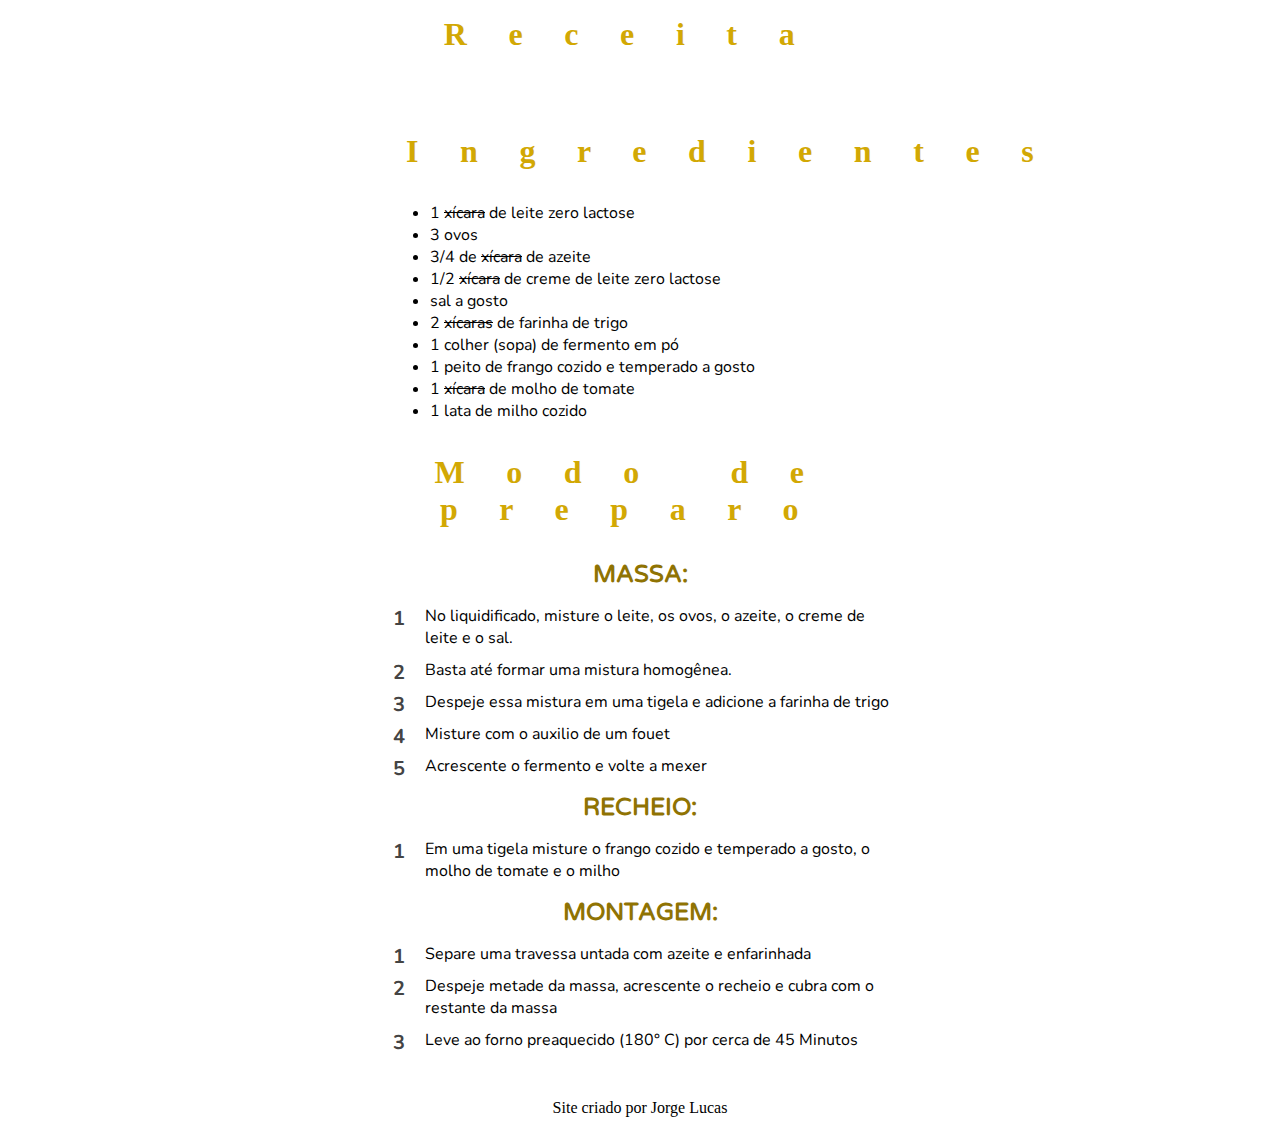
<file: Atividade 1/index.html>
<!DOCTYPE html>
<html>
<head>
  <meta charset="UTF-8">
  <meta http-equiv="X-UA-Compatible" content="IE=edge">
  <meta name="viewport" content="width=device-width, initial-scale=1.0">
  <title>Document</title>
  <link rel="stylesheet" href="style.css">
</head>
<body>
  <h1>Receita</h1>
  <main>
    <section>
      <h1>Ingredientes</h1>
      <ul>
        <li>1 <span>xícara</span> de leite zero lactose</li>
        <li>3 ovos</li>
        <li>3/4 de <span>xícara</span> de azeite</li>
        <li>1/2 <span>xícara</span> de creme de leite zero lactose</li>
        <li>sal a gosto</li>
        <li>2 <span>xícaras</span> de farinha de trigo</li>
        <li>1 colher (sopa) de fermento em pó</li>
        <li>1 peito de frango cozido e temperado a gosto</li>
        <li>1 <span>xícara</span> de molho de tomate</li>
        <li>1 lata de milho cozido</li>
      </ul>
    </section>

    <section>
      <h1>Modo de preparo</h1>

      <h2>Massa:</h2>
      <ol>
        <li>No liquidificado, misture o leite, os ovos, o azeite, o creme de leite e o sal.</li>
        <li>Basta até formar uma mistura homogênea.</li>
        <li>Despeje essa mistura em uma tigela e adicione a farinha de trigo</li>
        <li>Misture com o auxilio de um fouet</li>
        <li>Acrescente o fermento e volte a mexer</li>
      </ol>

      <h2>Recheio:</h2>
      <ol>
        <li>Em uma tigela misture o frango cozido e temperado a gosto, o molho de tomate e o milho</li>
      </ol>

      <h2>Montagem:</h2>
      <ol>
        <li>Separe uma travessa untada com azeite e enfarinhada</li>
        <li>Despeje metade da massa, acrescente o recheio e cubra com o restante da massa</li>
        <li>Leve ao forno preaquecido (180° C) por cerca de 45 Minutos</li>
      </ol>
    </section>
  </main>
  <footer>
    <aside>
      Site criado por Jorge Lucas
    </aside>
  </footer>
</body>
</html>
</file>
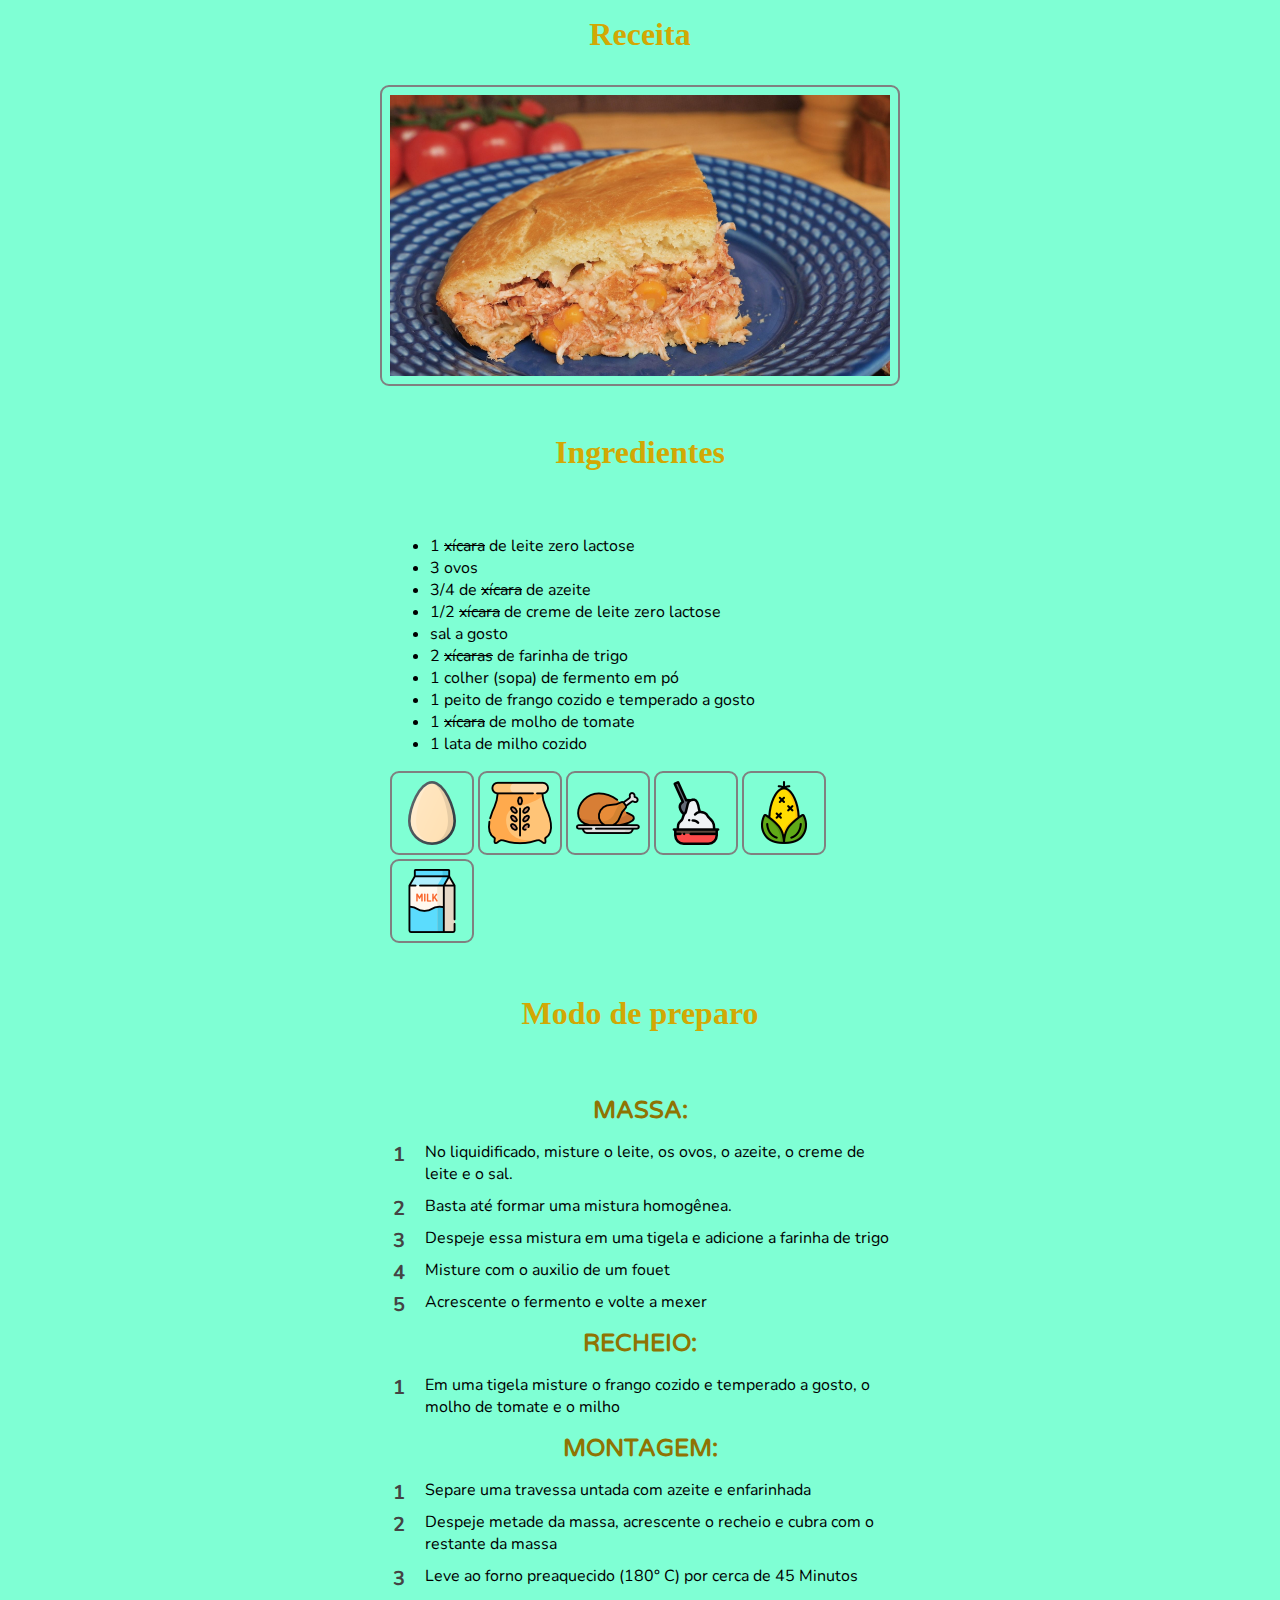
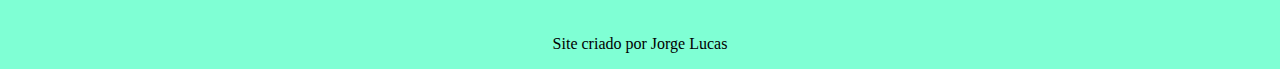
<file: Atividade 3/index.html>
<!DOCTYPE html>
<html>
<head>
  <meta charset="UTF-8">
  <meta http-equiv="X-UA-Compatible" content="IE=edge">
  <meta name="viewport" content="width=device-width, initial-scale=1.0">
  <title>Document</title>
  <link rel="stylesheet" href="style.css">
</head>
<body>
  <header>
    <h1>Receita</h1>
    <img src="./img.jpg" alt="">
  </header>
  <main>
    <section>
      <h1>Ingredientes</h1>
      <ul>
        <li>1 <span>xícara</span> de leite zero lactose</li>
        <li>3 ovos</li>
        <li>3/4 de <span>xícara</span> de azeite</li>
        <li>1/2 <span>xícara</span> de creme de leite zero lactose</li>
        <li>sal a gosto</li>
        <li>2 <span>xícaras</span> de farinha de trigo</li>
        <li>1 colher (sopa) de fermento em pó</li>
        <li>1 peito de frango cozido e temperado a gosto</li>
        <li>1 <span>xícara</span> de molho de tomate</li>
        <li>1 lata de milho cozido</li>
      </ul>
      <img src="./egg.png" alt="">
      <img src="./farinha.png" alt="">
      <img src="./chicken-leg.png" alt="">
      <img src="./fermento.png" alt="">
      <img src="./milho.png" alt="">
      <img src="./milk.png" alt="">
    </section>

    <section>
      <h1>Modo de preparo</h1>

      <h2>Massa:</h2>
      <ol>
        <li>No liquidificado, misture o leite, os ovos, o azeite, o creme de leite e o sal.</li>
        <li>Basta até formar uma mistura homogênea.</li>
        <li>Despeje essa mistura em uma tigela e adicione a farinha de trigo</li>
        <li>Misture com o auxilio de um fouet</li>
        <li>Acrescente o fermento e volte a mexer</li>
      </ol>

      <h2>Recheio:</h2>
      <ol>
        <li>Em uma tigela misture o frango cozido e temperado a gosto, o molho de tomate e o milho</li>
      </ol>

      <h2>Montagem:</h2>
      <ol>
        <li>Separe uma travessa untada com azeite e enfarinhada</li>
        <li>Despeje metade da massa, acrescente o recheio e cubra com o restante da massa</li>
        <li>Leve ao forno preaquecido (180° C) por cerca de 45 Minutos</li>
      </ol>
    </section>
  </main>
  <footer>
    <aside>
      Site criado por Jorge Lucas
    </aside>
  </footer>
</body>
</html>
</file>
<file: Atividade 1/style.css>
@import url('https://fonts.googleapis.com/css2?family=Nunito:wght@300&family=Varela+Round&display=swap');

* {
  margin: 0;
}

span {
  text-decoration: line-through;
}

h1,
h2, 
ul, 
ol {
  margin-bottom: 1rem;
} 

h1 {
  padding: 1rem;
  font-family: Verdana;
  text-align: center;
  color: #d2a804;
  letter-spacing: 1.3em;
}

main {
  margin-top: 3rem;
  display: flex;
  flex-direction: column;
  align-items: center;

}

main section {
  width: 500px;
}

main section h2 {
  text-transform: uppercase;
  text-align: center;
  color: #8f7303;
  font-family: 'Varela Round';
}

main section li {
  font-family: 'Nunito';
}

main section ol {
  padding: 0;
  list-style: none;
  counter-reset: item;
}
main section ol li {
  margin-bottom: 10px;
  counter-increment: item;
  position: relative;
  padding-left: 35px;
}

main section ol li:before {
  content: counter(item);
  
  position: absolute;
  left: -5px;

  padding: 0 8px;
  font-size: 20px;
  color: #444;
  font-weight: bold;
}

footer {
  text-align: center;
  padding: 2rem 0 1rem 0;
}
</file>
<file: Atividade 3/style.css>
@import url('https://fonts.googleapis.com/css2?family=Nunito:wght@300&family=Varela+Round&display=swap');

* {
  margin: 0;
}

span {
  text-decoration: line-through;
}

body {
  background: aquamarine;
}

img {
  border: 2px solid gray;
  border-radius: 9px;
  padding: .5rem;
}

header {
  display: flex;
  flex-direction: column;
  align-items: center;
}

h1 {
  text-align: center;
  padding: 1rem;
  font-size: 2rem;
  font-family: Verdana;
  color: #d2a804;
}

section h1 {
  padding: 3rem 0;
}

header img {
  width: 500px;
}

h1,
h2, 
ul, 
ol {
  margin-bottom: 1rem;
} 

main {
  display: flex;
  flex-direction: column;
  align-items: center;
}

main section img {
  width: 64px;
}

main section {
  width: 500px;
}

main section h2 {
  text-transform: uppercase;
  text-align: center;
  color: #8f7303;
  font-family: 'Varela Round';
}

main section li {
  font-family: 'Nunito';
}

main section ol {
  padding: 0;
  list-style: none;
  counter-reset: item;
}

main section ol li {
  margin-bottom: 10px;
  counter-increment: item;
  position: relative;
  padding-left: 35px;
}

main section ol li:before {
  content: counter(item);
  
  position: absolute;
  left: -5px;

  padding: 0 8px;
  font-size: 20px;
  color: #444;
  font-weight: bold;
}

footer {
  text-align: center;
  padding: 2rem 0 1rem 0;
}
</file>
